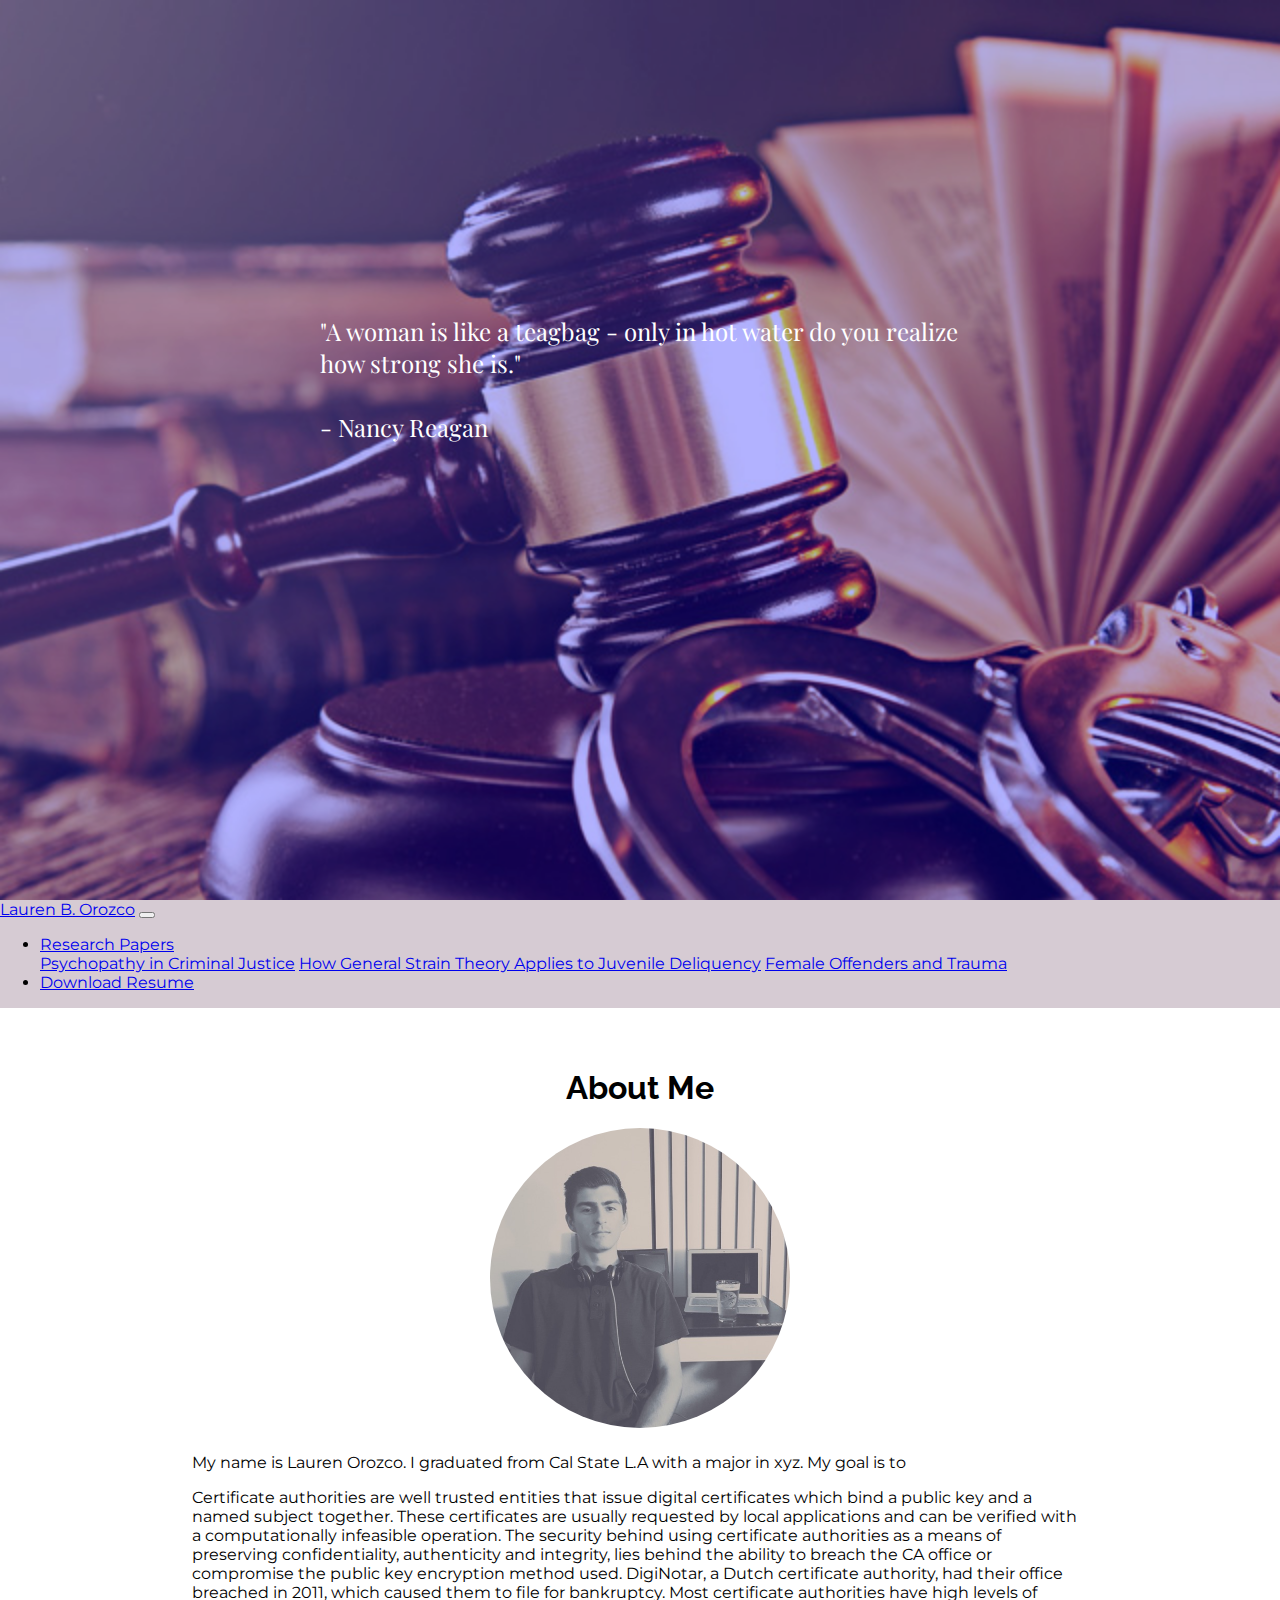
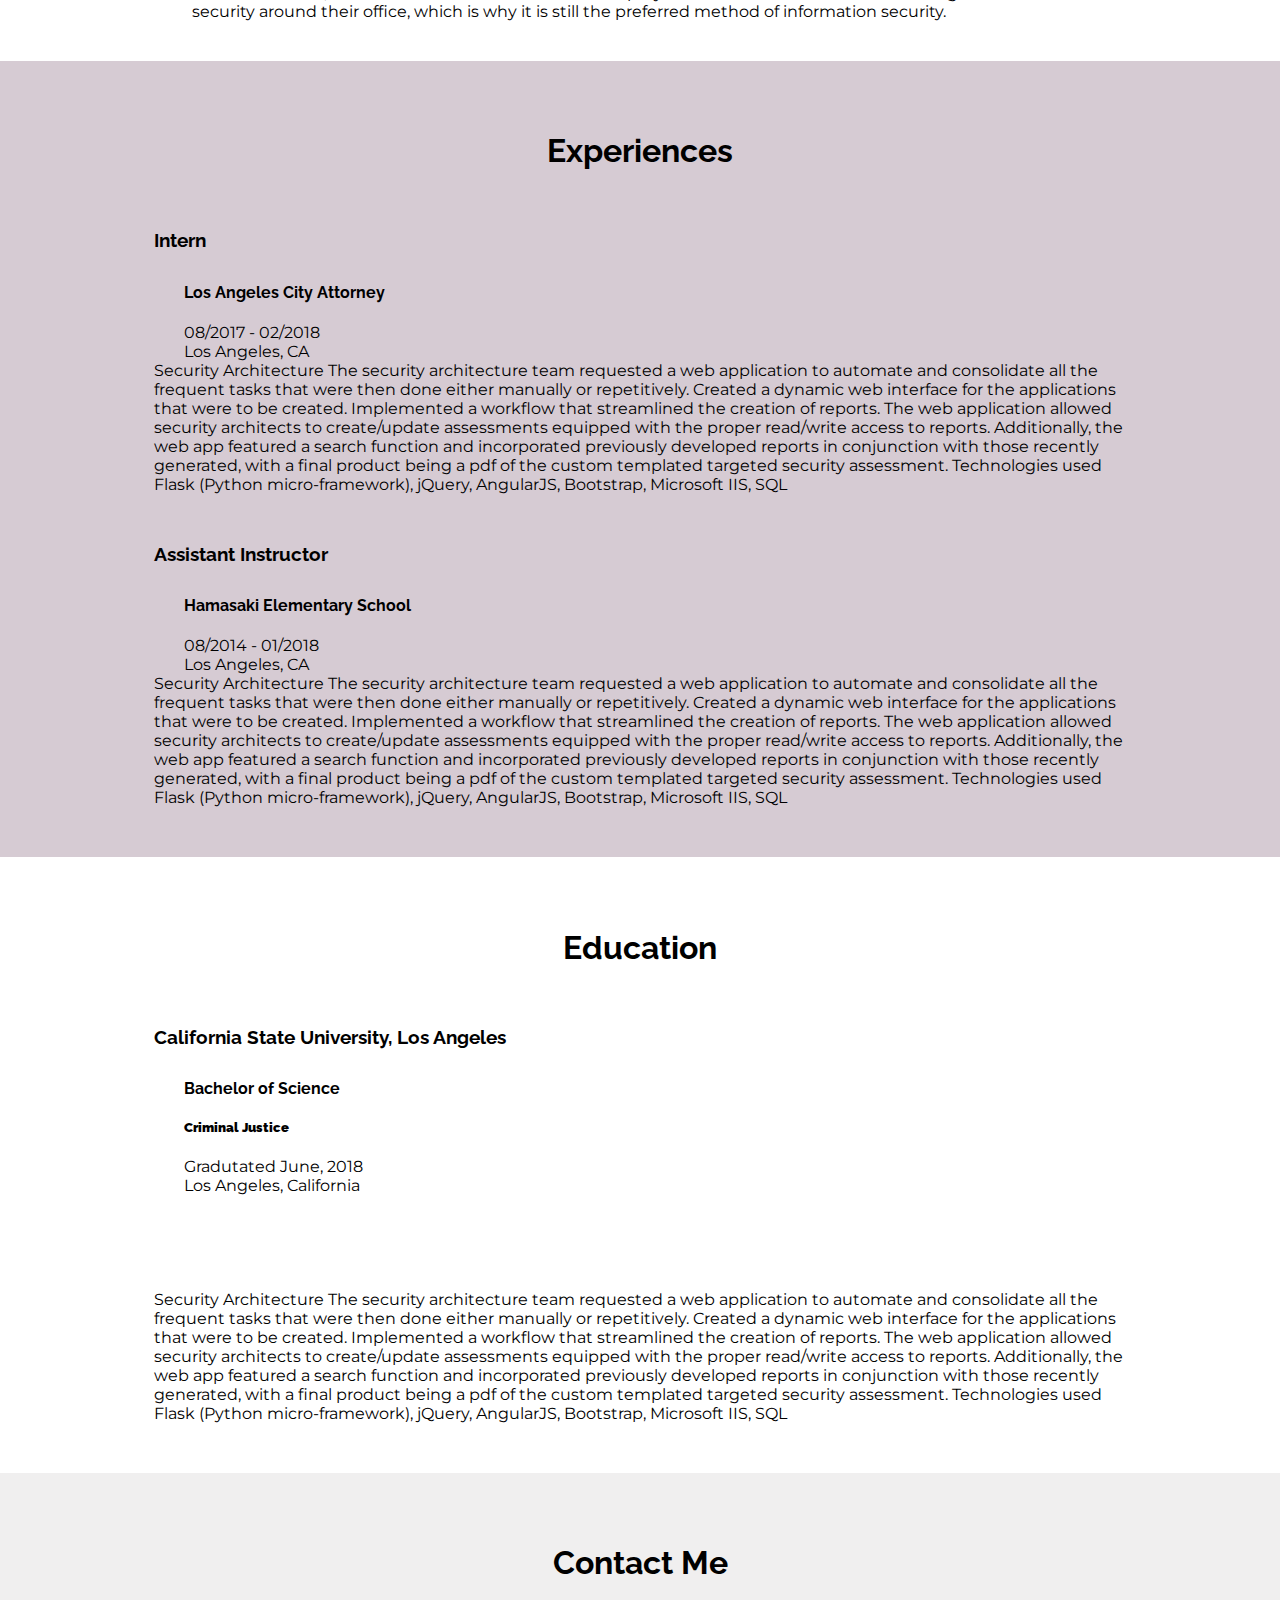
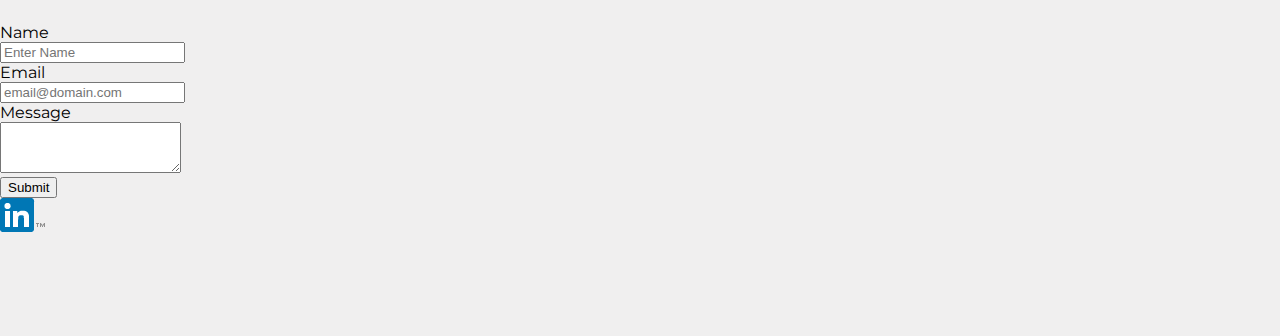
<file: index.html>
<!doctype html>

<html lang="en">
<head>

	<meta charset="utf-8" name="viewport" content="width=device-width, initial-scale=1">
	<title>Lauren Profile</title>
	<meta name="Lauren Orozco" content="Personal Profile">
	<link rel="stylesheet" href="https://stackpath.bootstrapcdn.com/bootstrap/4.1.3/css/bootstrap.min.css" integrity="sha384-MCw98/SFnGE8fJT3GXwEOngsV7Zt27NXFoaoApmYm81iuXoPkFOJwJ8ERdknLPMO" crossorigin="anonymous">
	<link rel="stylesheet" href="css/styles.css?v=1.0">
	<link href="https://fonts.googleapis.com/css?family=Raleway" rel="stylesheet">
	<link href="https://fonts.googleapis.com/css?family=Montserrat" rel="stylesheet">
	<link href="https://fonts.googleapis.com/css?family=Playfair+Display" rel="stylesheet">
</head>

<body>
	<div class="" id="image-overlay"></div>
	<div class="" id="main-image"></div>
	<img id="mobile-image">
	<div id="float-text" class="d-flex justify-content-center">
		<div> 
			"A woman is like a teagbag - only in hot water do you realize how strong she is." <br><br>- Nancy Reagan
		</div>
	</div>
	<div class="container-fluid">
		<nav class="navbar navbar-expand-lg navbar-light bg-light navbar-fixed-top">
		  <a class="navbar-brand" href="#">Lauren B. Orozco</a>
		  <button class="navbar-toggler" type="button" data-toggle="collapse" data-target="#navbarNav" aria-controls="navbarNav" aria-expanded="false" aria-label="Toggle navigation">
		    <span class="navbar-toggler-icon"></span>
		  </button>
		  <div class="collapse navbar-collapse" id="navbarNav">
		    <ul class="navbar-nav ml-auto">
				<li class="nav-item dropdown">
			        <a class="nav-link dropdown-toggle" href="#" id="navbarDropdownMenuLink" data-toggle="dropdown" aria-haspopup="true" aria-expanded="false">
			          Research Papers
			        </a>
			        <div class="dropdown-menu dropdown-menu-right" aria-labelledby="navbarDropdownMenuLink">
			          <a class="dropdown-item" href="pdf-files/Psychopathy in Criminal Justice.pdf" target="_blank">Psychopathy in Criminal Justice</a>
			          <a class="dropdown-item" href="pdf-files/How General Strain Theory Applies.pdf" target="_blank">How General Strain Theory Applies to Juvenile Deliquency</a>
			          <a class="dropdown-item" href="pdf-files/Female Offenders and Trauma.pdf" target="_blank">Female Offenders and Trauma</a>
			        </div>
			      </li>
			      <li class="nav-item">
			        <a class="nav-link" id="download-resume" data-url="pdf-files/Lauren Orozco Resume.pdf" href="#">Download Resume</a>
			      </li>
		    </ul>
		  </div>
		</nav>
		<div class="default-background">
			<div class="container" id="about-me">
				<h1> About Me</h1>
				<img src="img/personal-photo.jpg" alt="personal-photo">
				<p> My name is Lauren Orozco. I graduated from Cal State L.A with a major in xyz. My goal is to </p>

				<div class="row">
					<div class="col">
						Certificate authorities are well trusted entities that issue digital certificates which bind a public key and a named subject together. These certificates are usually requested by local applications and can be verified with a computationally infeasible operation. The security behind using certificate authorities as a means of preserving confidentiality, authenticity and integrity, lies behind the ability to breach the CA office or compromise the public key encryption method used. DigiNotar, a Dutch certificate authority, had their office breached in 2011, which caused them to file for bankruptcy. Most certificate authorities have high levels of security around their office, which is why it is still the preferred method of information security.
					</div>
				</div>
			</div>
		</div>

		<div id="experience-container">
			<h1>
				Experiences
			</h1>
			<div class="experience-style">
				<h3> Intern</h3>
				<div class="row experience-row">
					<div class="col col-lg-4 experience-inner-col">
						<div>
							<h4>Los Angeles City Attorney</h4>
						</div>
						<div>
							08/2017 - 02/2018
						</div>
						<div>
							Los Angeles, CA
						</div>
					</div>
					<div class="col-lg-8">
						Security Architecture
						The security architecture team requested a web application to automate and consolidate all the frequent tasks that were then done either manually or repetitively. Created a dynamic web interface for the applications that were to be created. Implemented a workflow that streamlined the creation of reports. The web application allowed security architects to create/update assessments equipped with the proper read/write access to reports. Additionally, the web app featured a search function and incorporated previously developed reports in conjunction with those recently generated, with a final product being a pdf of the custom templated targeted security assessment. 

						Technologies used
						Flask (Python micro-framework), jQuery, AngularJS, Bootstrap, Microsoft IIS, SQL 
					</div>
			</div>
			<h3>Assistant Instructor</h3>
			<div class="row experience-row">
				<div class="col col-lg-4 experience-inner-col">
					<div>
						<h4>Hamasaki Elementary School</h4>
					</div>
					<div>
						08/2014 - 01/2018
					</div>
					<div>
						Los Angeles, CA
					</div>
				</div>
				<div class="col-lg-8">
					Security Architecture
					The security architecture team requested a web application to automate and consolidate all the frequent tasks that were then done either manually or repetitively. Created a dynamic web interface for the applications that were to be created. Implemented a workflow that streamlined the creation of reports. The web application allowed security architects to create/update assessments equipped with the proper read/write access to reports. Additionally, the web app featured a search function and incorporated previously developed reports in conjunction with those recently generated, with a final product being a pdf of the custom templated targeted security assessment. 

					Technologies used
					Flask (Python micro-framework), jQuery, AngularJS, Bootstrap, Microsoft IIS, SQL 
				</div>
			</div>

		</div>
		<div class="default-background">
			<div id="education-container">
				<h1>Education</h1>
				<div class="education-style">
					<h3> California State University, Los Angeles</h3>
					<div class="row experience-row">
						<div class="col col-lg-4 experience-inner-col">
							<div>
								<h4>Bachelor of Science</h4>
							</div>
							<div>
								<h5><strong>Criminal Justice</strong></h5>
							</div>
							<div>
								Gradutated June, 2018
							</div>
							<div>
								Los Angeles, California
							</div>
						</div>
						<div class="col-lg-8">
							Security Architecture
							The security architecture team requested a web application to automate and consolidate all the frequent tasks that were then done either manually or repetitively. Created a dynamic web interface for the applications that were to be created. Implemented a workflow that streamlined the creation of reports. The web application allowed security architects to create/update assessments equipped with the proper read/write access to reports. Additionally, the web app featured a search function and incorporated previously developed reports in conjunction with those recently generated, with a final product being a pdf of the custom templated targeted security assessment. 

							Technologies used
							Flask (Python micro-framework), jQuery, AngularJS, Bootstrap, Microsoft IIS, SQL 
						</div>
				</div>
				</div>
			</div>
		</div>
		<div class="footer-background container-fluid" id="contact-me-container">
		<h1>Contact Me</h1>
		<form action="https://formspree.io/laurenborozco@gmail.com"
      		method="POST">
			<div class="form-row mb-4">
				<label for="nameFormGroupInput" class="col-sm-2 offset-sm-2 col-form-label col-form-label-lg">Name</label>
				<div class="col-sm-5">
					<input type="text" name="name" class="form-control form-control-lg" id="nameFormGroupInput" placeholder="Enter Name">
				</div>
			</div>
			<div class="form-row mb-4">
				<label for="emailFormGroupInput" class="col-sm-2 offset-sm-2 col-form-label col-form-label-lg">Email</label>
				<div class="col-sm-5">
					<input type="email" name="_replyto" class="form-control form-control-lg" id="emailFormGroupInput" placeholder="email@domain.com">
				</div>
			</div>
			<div class="form-row mb-4">
				<label for="messageFormGroupInput" class="col-sm-2 offset-sm-2 col-form-label col-form-label-lg">Message</label>
			    <div class="col-sm-5">
			    	<textarea class="form-control" name="message" id="messageFormGroupInput" rows="3"></textarea>
			    </div>
			</div>
			<div class="form-row mb-4">
			    <div class="col-sm-2 offset-sm-2">
			    	<button type="submit" value="Send" class="btn btn-secondary btn-lg"> Submit</button>
			    </div>				    
			</div>
		</form>
		<div class="d-flex justify-content-center">
			<a href="https://www.linkedin.com/in/orozcojd" target="_blank"><img src="img/linkedin.png"></a>
		</div>
		</div>
	</div>
	<iframe id="my_iframe" style="display:none;"></iframe>
</div>
</body>
	<script src="https://code.jquery.com/jquery-3.3.1.slim.min.js" integrity="sha384-q8i/X+965DzO0rT7abK41JStQIAqVgRVzpbzo5smXKp4YfRvH+8abtTE1Pi6jizo" crossorigin="anonymous"></script>
	<script src="https://cdnjs.cloudflare.com/ajax/libs/popper.js/1.14.3/umd/popper.min.js" integrity="sha384-ZMP7rVo3mIykV+2+9J3UJ46jBk0WLaUAdn689aCwoqbBJiSnjAK/l8WvCWPIPm49" crossorigin="anonymous"></script>
	<script src="https://stackpath.bootstrapcdn.com/bootstrap/4.1.3/js/bootstrap.min.js" integrity="sha384-ChfqqxuZUCnJSK3+MXmPNIyE6ZbWh2IMqE241rYiqJxyMiZ6OW/JmZQ5stwEULTy" crossorigin="anonymous"></script>


	
	<script>
		function Download(url) {
			document.getElementById('my_iframe').src = url;
	};
	$("#download-resume").click(function(){
		let downloadFile = $(this).attr("data-url");
		Download(downloadFile);
		console.log(downloadFile);
	});
</script>
</html>
</file>
<file: css/styles.css>
body{
	background-color: #d6cbd3
}
body, html{
	height: 100%;
	margin: 0;
	font-family: 'Montserrat', sans-serif;
}

@media (max-width: 480px){
	.container{
		padding-top: 40px;
		padding-bottom: 40px;
		padding-left: 5%;
		padding-right: 5%;
	}
	.experience-style, .education-style {
		padding-top: 20px;
		padding-bottom: 20px;
		padding-left: 5%;
		padding-right: 5%;
	}
	#float-text{
		font-family: 'Playfair Display', serif;
		position: absolute;
		top: 35%;
		padding-left: 2%;
		width: 100%;
		z-index: 3;
		color: white;
		font-size: 24px;
	}
	#mobile-image{
		display: block;
		width: 100%;
		height: 100%;
		display: block;
		object-fit: cover;
		content: url("../img/criminal-justice.jpg");
	}

}
@media (min-width: 481px){
	.container{
		padding-top: 40px;
		padding-bottom: 40px;
		padding-left: 15%;
		padding-right: 15%;
	}

	.experience-style, .education-style {
		padding-top: 20px;
		padding-bottom: 20px;
		padding-left: 12%;
		padding-right: 12%;
	}
	#float-text{
		font-family: 'Playfair Display', serif;
		position: absolute;
		top: 35%;
		left: 50%;
		z-index: 3;
		color: white;
		font-size: 24px;
	}
	#float-text div:first-child{
		position: relative;
		left: -50%;
	}
	#main-image{
		background-image: url(../img/criminal-justice.jpg);
		background-attachment: fixed;
		width: 100%;
		height: 100%;
		background-position: center;
		background-repeat: no-repeat;
		background-size: cover;
  	}
  	#mobile-image{
  		display: none;
  	}
}

.wide-expand{
	width: 100%;
	height: 40%;
}

h1, h2, h3, h4, h5{
	font-family: 'Raleway', sans-serif;
}


#about-me img{
	display: block;
	margin-left: auto;
	margin-right: auto;
	width: 300px;
	height: 300px;
	border-radius: 50%;
	margin-bottom: 25px;
	object-fit: cover;
}

.container-fluid{
	padding-left: 0px;
	padding-right: 0px;
}


.contact-style{
	/*padding-left: 120px;*/
}
.default-background{
	background-color: white;
}

#experience-container, #education-container, #contact-me-container{
	padding-top: 50px;
}
#contact-me-container h1{
	padding-bottom: 20px;
}

.experience-row{
	padding-bottom: 30px;
}
.experience-inner-col div:nth-child(4){
	padding-bottom: 10%;
}

.experience-inner-col{
	padding-left: 30px;
}


.footer-background{
	background-color: #f0efef;
	padding-bottom: 100px;
}

form .form-row{
	margin-right:0px;
	margin-left: 0px;
}

h1{
	text-align: center;
}

h3{
	padding-bottom: 10px;
}
#image-overlay{
	position: absolute;
	width: 100%;
	height: 100%;
	/*height: 803px;*/
	z-index: 2;
	opacity: 0.3;
	background-color: blue;
}
</file>
